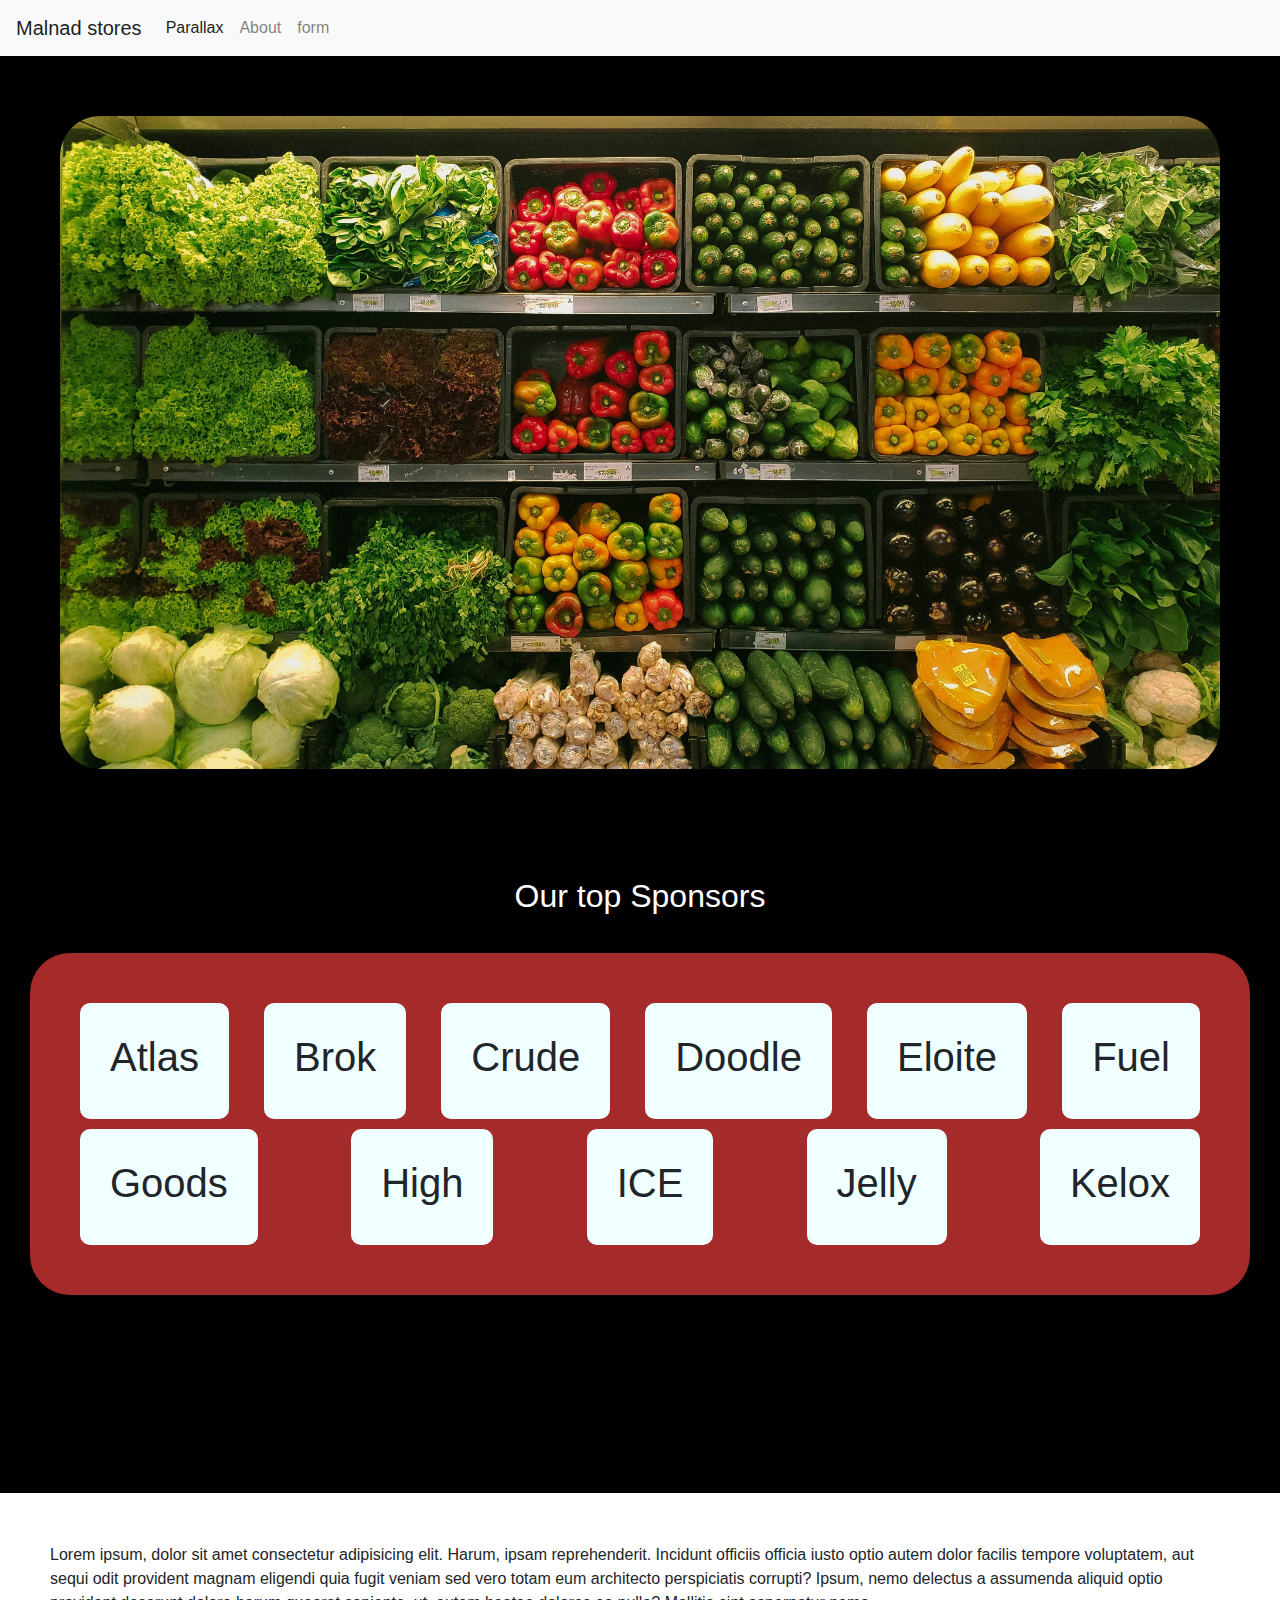
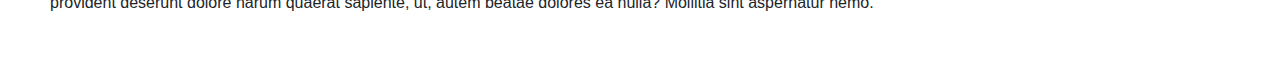
<file: index.html>
<!DOCTYPE html>
<html lang="en">

<head>
    <meta charset="UTF-8">
    <meta name="viewport" content="width=device-width, initial-scale=1.0">
    <title>Lab 2</title>

    <link rel="stylesheet" href="https://cdn.jsdelivr.net/npm/bootstrap@4.0.0/dist/css/bootstrap.min.css"
        integrity="sha384-Gn5384xqQ1aoWXA+058RXPxPg6fy4IWvTNh0E263XmFcJlSAwiGgFAW/dAiS6JXm" crossorigin="anonymous">

    <script src="https://code.jquery.com/jquery-3.2.1.slim.min.js"
        integrity="sha384-KJ3o2DKtIkvYIK3UENzmM7KCkRr/rE9/Qpg6aAZGJwFDMVNA/GpGFF93hXpG5KkN"
        crossorigin="anonymous"></script>
    <script src="https://cdn.jsdelivr.net/npm/popper.js@1.12.9/dist/umd/popper.min.js"
        integrity="sha384-ApNbgh9B+Y1QKtv3Rn7W3mgPxhU9K/ScQsAP7hUibX39j7fakFPskvXusvfa0b4Q"
        crossorigin="anonymous"></script>
    <script src="https://cdn.jsdelivr.net/npm/bootstrap@4.0.0/dist/js/bootstrap.min.js"
        integrity="sha384-JZR6Spejh4U02d8jOt6vLEHfe/JQGiRRSQQxSfFWpi1MquVdAyjUar5+76PVCmYl"
        crossorigin="anonymous"></script>

    <link rel="stylesheet" href="style.css">
    <link rel="stylesheet" href="main.css">
</head>

<body>
    <header>

    </header>

    <main>
        <nav class="navbar navbar-expand-lg navbar-light bg-light">
            <a class="navbar-brand" href="../Lab3/home.html" style="a::first-letter{color: darksalmon;}">Malnad stores</a>
            <button class="navbar-toggler" type="button" data-toggle="collapse" data-target="#navbarNav"
                aria-controls="navbarNav" aria-expanded="false" aria-label="Toggle navigation">
                <span class="navbar-toggler-icon"></span>
            </button>
            <div class="collapse navbar-collapse" id="navbarNav">
                <ul class="navbar-nav">
                    <li class="nav-item active">
                        <a class="nav-link" href="parallax.html">Parallax <span class="sr-only">(current)</span></a>
                    </li>
                    <li class="nav-item">
                        <a class="nav-link" href="about.html">About</a>
                    </li>
                    <li class="nav-item">
                        <a class="nav-link" href="form_submission.html">form</a>
                    </li>
                </ul>
            </div>
        </nav>
        <section>

            <div class="container-own">

                <div class="item">

                    <img src="veg1.jpg" alt="img" style="width: 100%; height: auto; border-radius: 70px; padding: 30px;">
                </div>

            </div>
        </section>
        <br>
        <br>

        <h2 style="text-align: center;color: white;">
            Our top Sponsors
        </h2>
        <section>

            <div class="food-container">
                <div class="foods">
                    <div class="food">
                        <h1>Atlas</h1>
                    </div><div class="food">
                        <h1>Brok</h1>
                    </div><div class="food">
                        <h1>Crude</h1>
                    </div><div class="food">
                        <h1>Doodle</h1>
                    </div><div class="food">
                        <h1>Eloite</h1>
                    </div><div class="food">
                        <h1>Fuel</h1>
                    </div><div class="food">
                        <h1>Goods</h1>
                    </div><div class="food">
                        <h1>High</h1>
                    </div><div class="food">
                        <h1>ICE</h1>
                    </div><div class="food">
                        <h1>Jelly</h1>
                    </div><div class="food">
                        <h1>Kelox</h1>
                </div>
            </div>

        </section>
    </main>
    <br><br><br><br><br><br><br>
    
    <footer>
        Lorem ipsum, dolor sit amet consectetur adipisicing elit. Harum, ipsam reprehenderit. Incidunt officiis officia iusto optio autem dolor facilis tempore voluptatem, aut sequi odit provident magnam eligendi quia fugit veniam sed vero totam eum architecto perspiciatis corrupti? Ipsum, nemo delectus a assumenda aliquid optio provident deserunt dolore harum quaerat sapiente, ut, autem beatae dolores ea nulla? Mollitia sint aspernatur nemo.
    </footer>
</body>

</html>
</file>
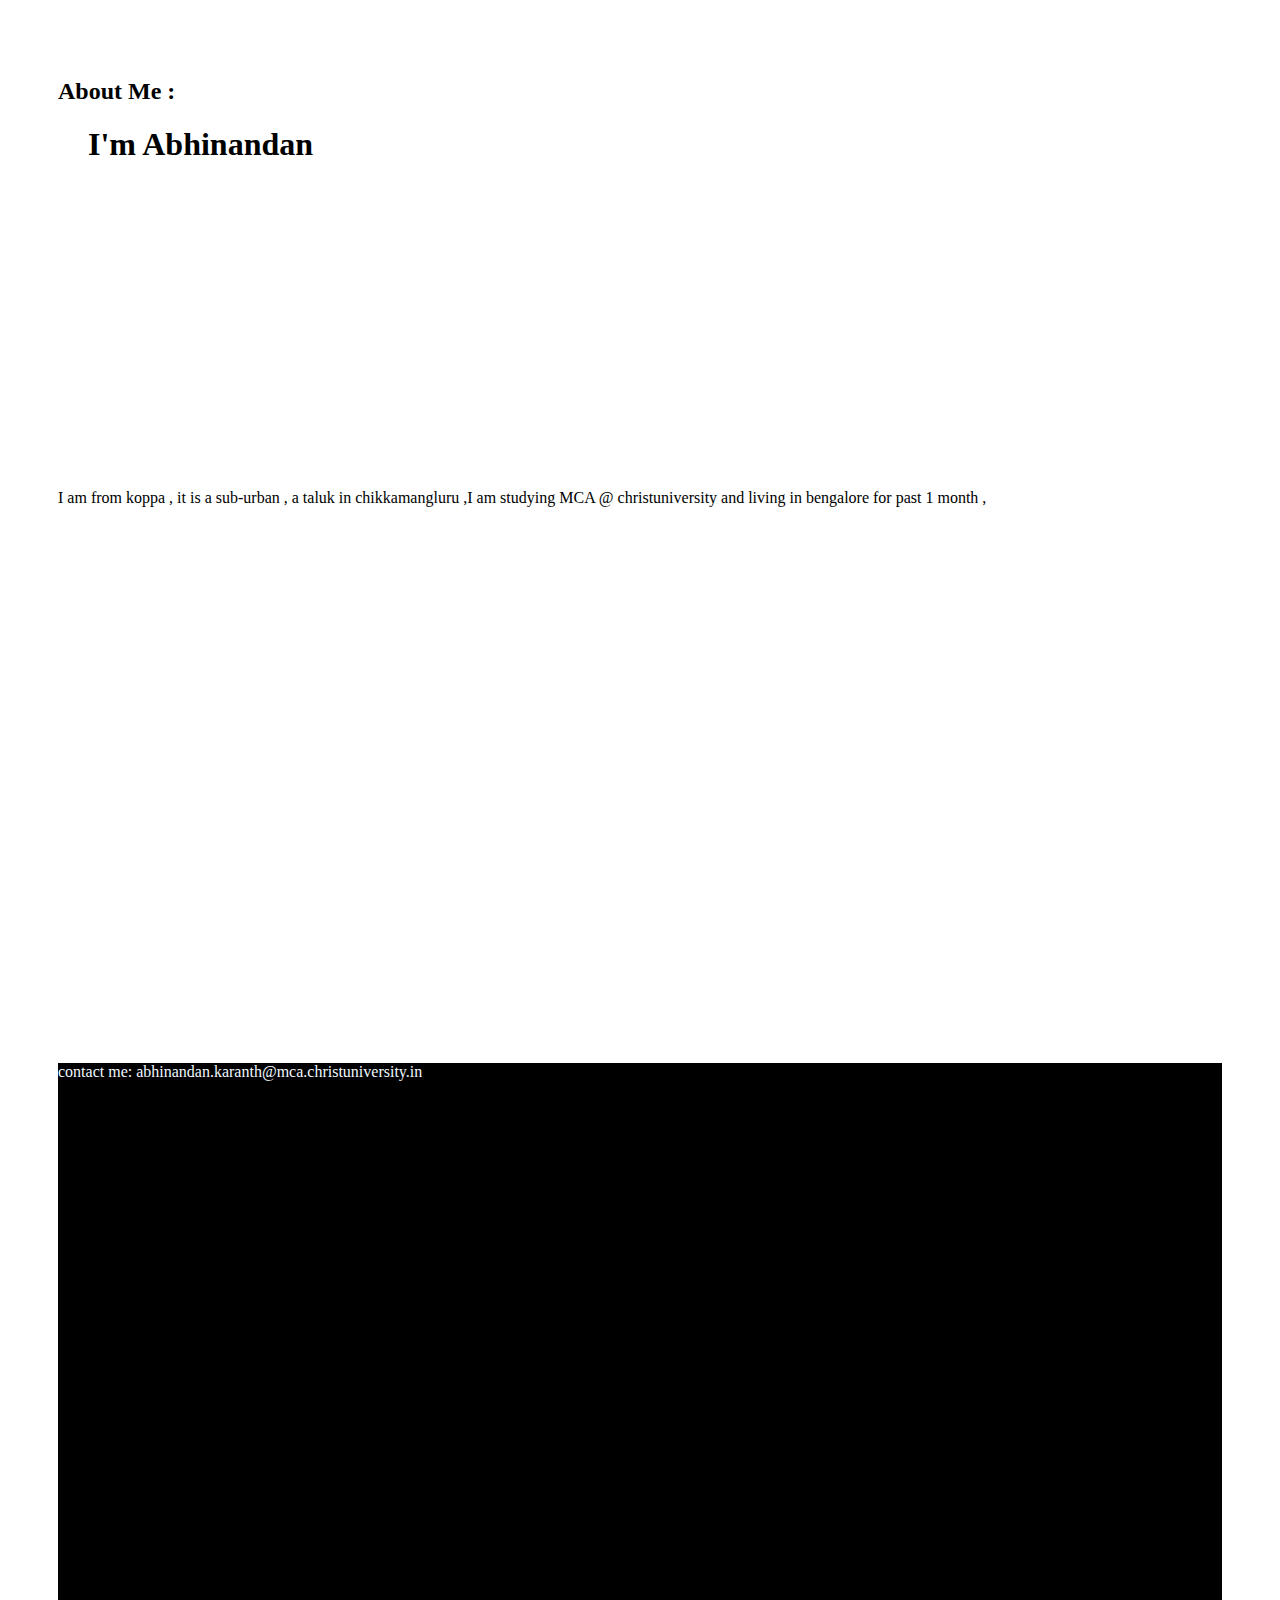
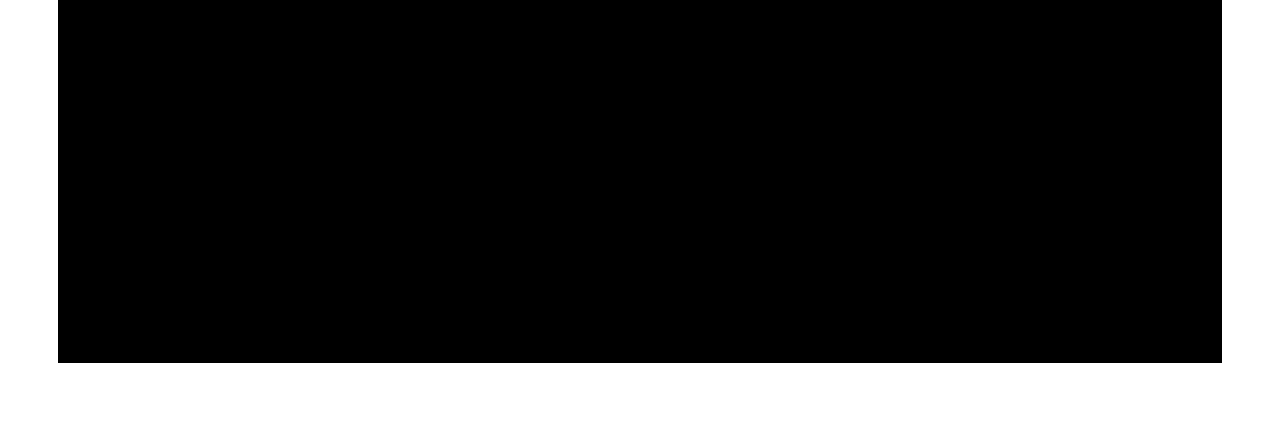
<file: about.html>
<!DOCTYPE html>
<html lang="en">
<head>
    <meta charset="UTF-8">
    <meta name="viewport" content="width=device-width, initial-scale=1.0">
    <title>About</title>

    
    <!-- <link rel="stylesheet" href="style.css"> -->
</head>
<body style="padding:50px">
    <header>
        <h2>About Me :</h2>
    </header>
    <main>
        <h1 style="margin-left: 30px;">
            I'm Abhinandan
        </h1>
        <br>    <br><br><br><br><br><br><br><br><br><br><br><br><br><br><br>
        <p>I am from koppa , it is a sub-urban , a taluk in chikkamangluru ,I am studying MCA @ christuniversity and living in bengalore for past 1 month , </p>
    </main>
    <br><br><br><br><br><br><br><br><br><br><br><br><br><br><br><br><br><br><br><br><br><br><br><br><br><br><br><br><br><br>
    <footer style="color: aliceblue;background-color: black;">contact me: abhinandan.karanth@mca.christuniversity.in

        <br><br><br><br><br><br><br><br><br><br><br><br><br><br><br><br><br><br><br><br><br><br><br><br><br><br><br><br><br><br><br><br><br><br><br><br><br><br><br><br><br><br><br><br><br><br><br><br><br><br>
    </footer>
</body>
</html>
</file>
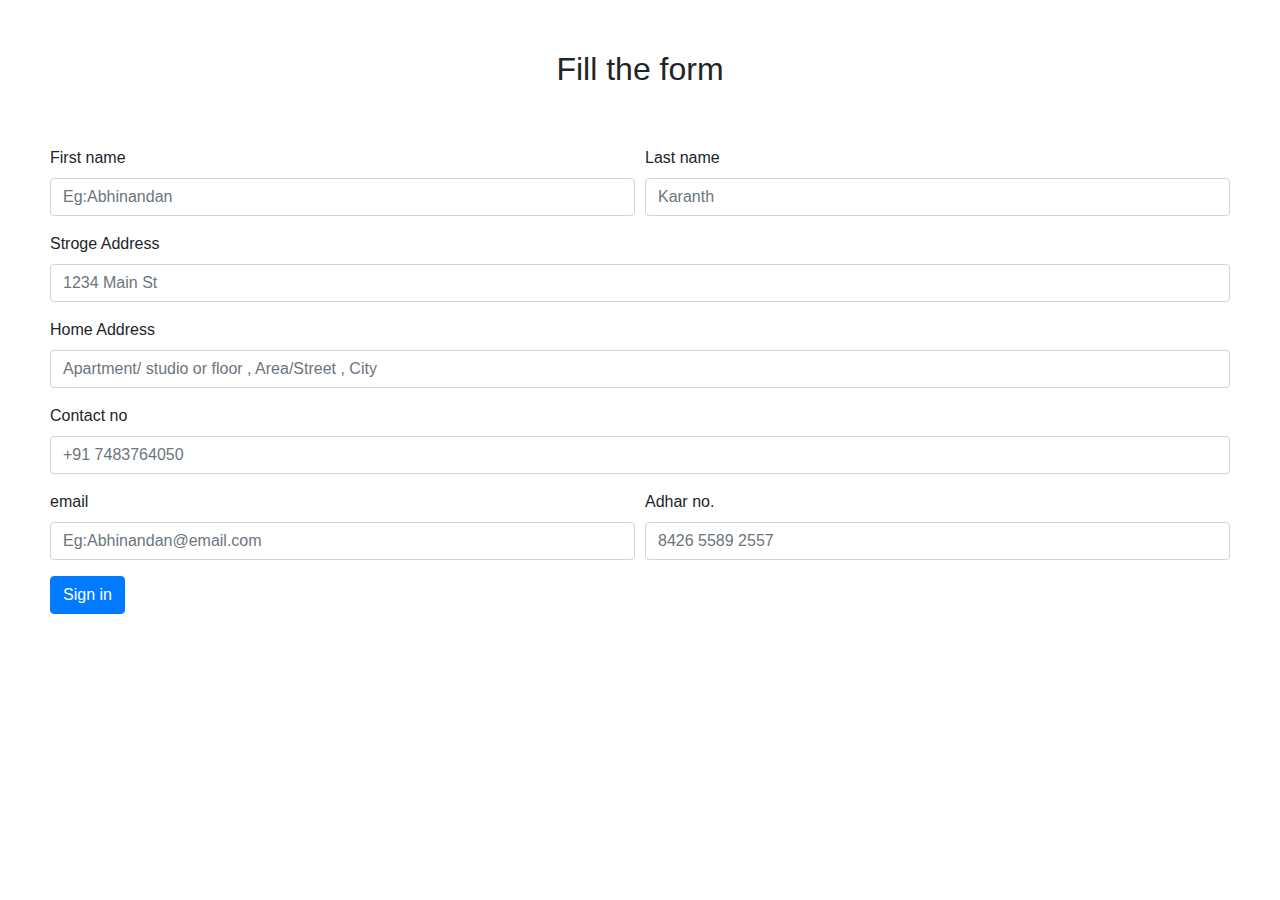
<file: form_submission.html>
<!DOCTYPE html>
<html lang="en">

<head>
    <meta charset="UTF-8">
    <meta name="viewport" content="width=device-width, initial-scale=1.0">
    <title>form</title>

    <link rel="stylesheet" href="https://cdn.jsdelivr.net/npm/bootstrap@4.0.0/dist/css/bootstrap.min.css"
        integrity="sha384-Gn5384xqQ1aoWXA+058RXPxPg6fy4IWvTNh0E263XmFcJlSAwiGgFAW/dAiS6JXm" crossorigin="anonymous">

    <script src="https://code.jquery.com/jquery-3.2.1.slim.min.js"
        integrity="sha384-KJ3o2DKtIkvYIK3UENzmM7KCkRr/rE9/Qpg6aAZGJwFDMVNA/GpGFF93hXpG5KkN"
        crossorigin="anonymous"></script>
    <script src="https://cdn.jsdelivr.net/npm/popper.js@1.12.9/dist/umd/popper.min.js"
        integrity="sha384-ApNbgh9B+Y1QKtv3Rn7W3mgPxhU9K/ScQsAP7hUibX39j7fakFPskvXusvfa0b4Q"
        crossorigin="anonymous"></script>
    <script src="https://cdn.jsdelivr.net/npm/bootstrap@4.0.0/dist/js/bootstrap.min.js"
        integrity="sha384-JZR6Spejh4U02d8jOt6vLEHfe/JQGiRRSQQxSfFWpi1MquVdAyjUar5+76PVCmYl"
        crossorigin="anonymous"></script>

    <!-- <link rel="stylesheet" href="style.css"> -->
    <link rel="stylesheet" href="form.css">
</head>

<body>

    <h2 style="text-align: center;margin-top: 50px;">Fill the form</h2>

    <form action="form_successful.html" method="get">
        <div class="form-row">
            <div class="form-group col-md-6">
                <label for="inputEmail4">First name</label>
                <input type="text" class="form-control" id="inputEmail4" placeholder="Eg:Abhinandan" required>
            </div>
            <div class="form-group col-md-6">
                <label for="inputPassword4">Last name</label>
                <input type="text" class="form-control" id="inputPassword4" placeholder="Karanth" required>
            </div>
        </div>
        <div class="form-group">
            <label for="inputAddress">Stroge Address</label>
            <input type="text" class="form-control" id="inputAddress" placeholder="1234 Main St" required>
        </div>
        <div class="form-group">
            <label for="inputAddress2">Home Address</label>
            <input type="text" class="form-control" id="inputAddress2" placeholder="Apartment/ studio or floor , Area/Street , City " required>
        </div>
        
        <div class="form-group">
            <label for="inputAddress2">Contact no</label>
            <input type="text" class="form-control" id="inputAddress2" placeholder="+91 7483764050" required>
        </div>
        <div class="form-row">
            
        <div class="form-group col-md-6">
            <label for="inputEmail4">email</label>
            <input type="email" class="form-control" id="inputEmail4" placeholder="Eg:Abhinandan@email.com" required>
        </div>
        <div class="form-group col-md-6">
            <label for="inputPassword4">Adhar no.</label>
            <input type="text" class="form-control" id="inputPassword4" placeholder="8426 5589 2557" required>
        </div>
        </div>

        <button type="submit" class="btn btn-primary">Sign in</button>
    </form>
</body>

</html>
</file>
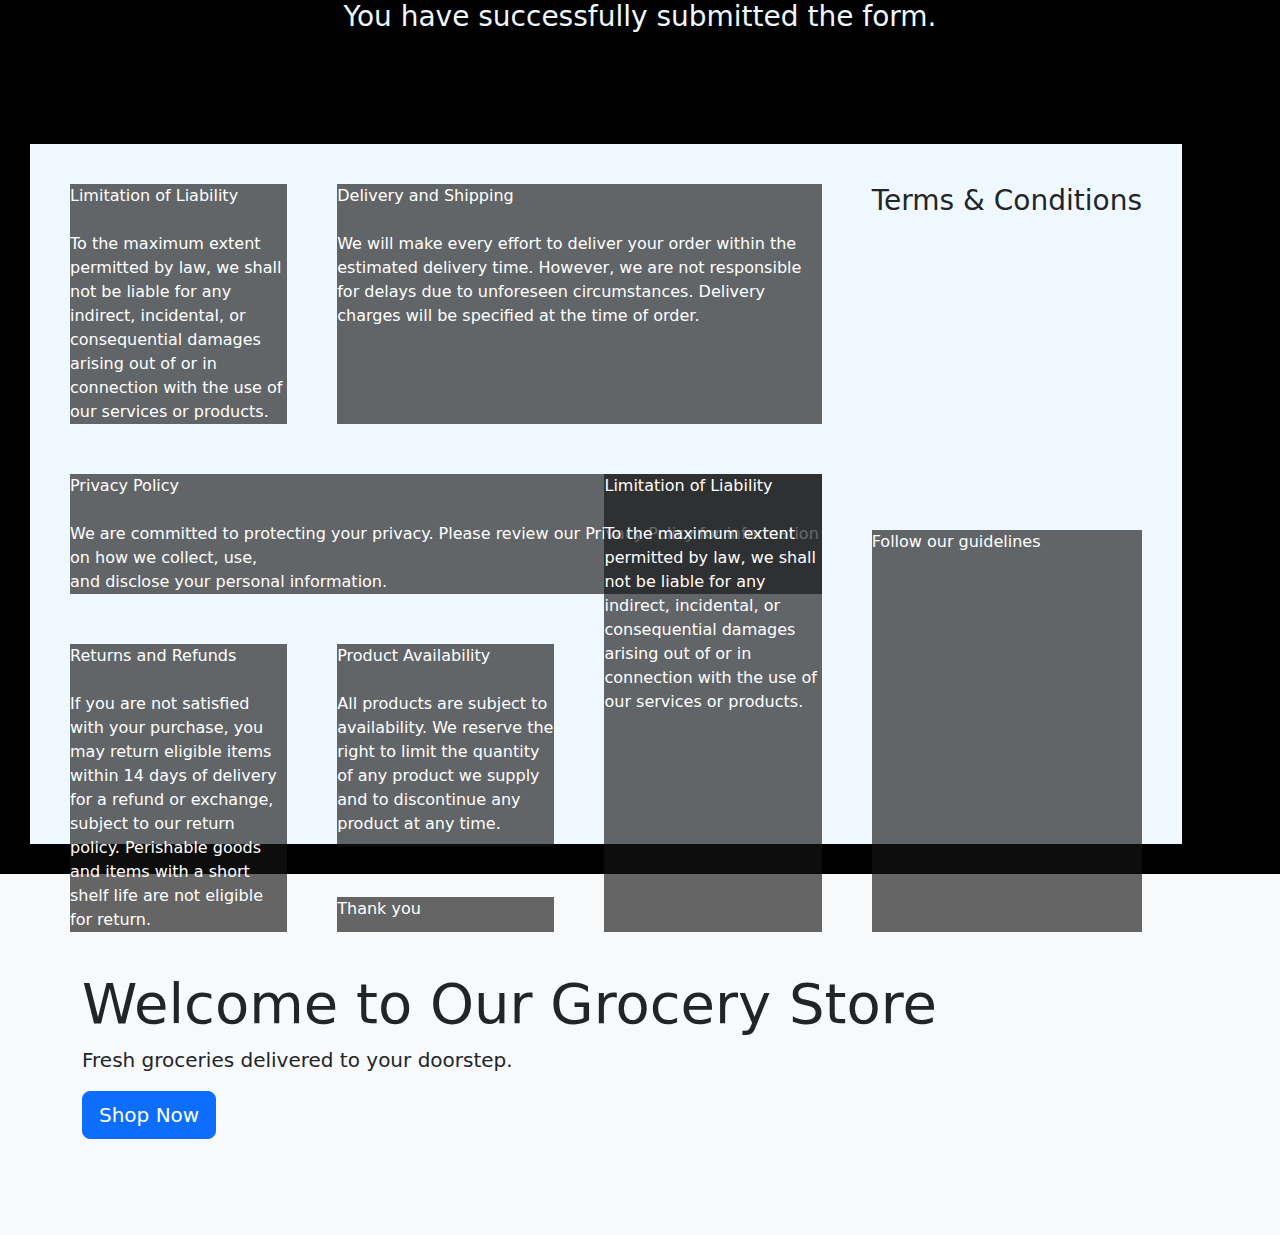
<file: form_successful.html>
<!DOCTYPE html>
<html lang="en">
<head>
    <meta charset="UTF-8">
    <meta name="viewport" content="width=device-width, initial-scale=1.0">
    <title>success</title>
    <link rel="stylesheet" href="success.css">
    <link href="https://stackpath.bootstrapcdn.com/bootstrap/5.1.3/css/bootstrap.min.css" rel="stylesheet">
    <script src="https://stackpath.bootstrapcdn.com/bootstrap/5.1.3/js/bootstrap.bundle.min.js"></script>
</head>

    
    <link rel="stylesheet" href="style.css">
</head>
<body>
        <h3 style="text-align: center; color: aliceblue;">You have successfully submitted the form.</h3>
        <br><br><br>

        <div class="hold">
            <h3>Terms & Conditions</h3>
            <br><br>
            <div class="element1">Delivery and Shipping <br> <br>
                We will make every effort to deliver your order within the estimated delivery time. However, we are not responsible for delays due to unforeseen circumstances. Delivery charges will be specified at the time of order.</div>
            <div class="element2">Limitation of Liability <br> <br>
                To the maximum extent permitted by law, we shall not be liable for any indirect, incidental, or consequential damages arising out of or in connection with the use of our services or products.</div>
            <div class="element3">Privacy Policy <br><br>
                We are committed to protecting your privacy. Please review our Privacy Policy for information on how we collect, use, <br>and disclose your personal information.</div>
            <div class="element4">Product Availability <br><br>
                All products are subject to availability. We reserve the right to limit the quantity of any product we supply and to discontinue any product at any time.</div>
            <div class="element5">Follow our guidelines</div>
            <div class="element6">Returns and Refunds <br><br>
                If you are not satisfied with your purchase, you may return eligible items within 14 days of delivery for a refund or exchange, subject to our return policy. Perishable goods and items with a short shelf life are not eligible for return.</div>
            <div class="element7">Limitation of Liability <br><br>
                To the maximum extent permitted by law, we shall not be liable for any indirect, incidental, or consequential damages arising out of or in connection with the use of our services or products.</div>
            <div class="element8">Thank you</div>
        </div>

        <div class="container-fluid bg-light text-dark p-5">
            <div class="container py-5">
              <h1 class="display-4">Welcome to Our Grocery Store</h1>
              <p class="lead">Fresh groceries delivered to your doorstep.</p>
              <a class="btn btn-primary btn-lg" href="#" role="button">Shop Now</a>
            </div>
          </div>
</body> 
</html>
</file>
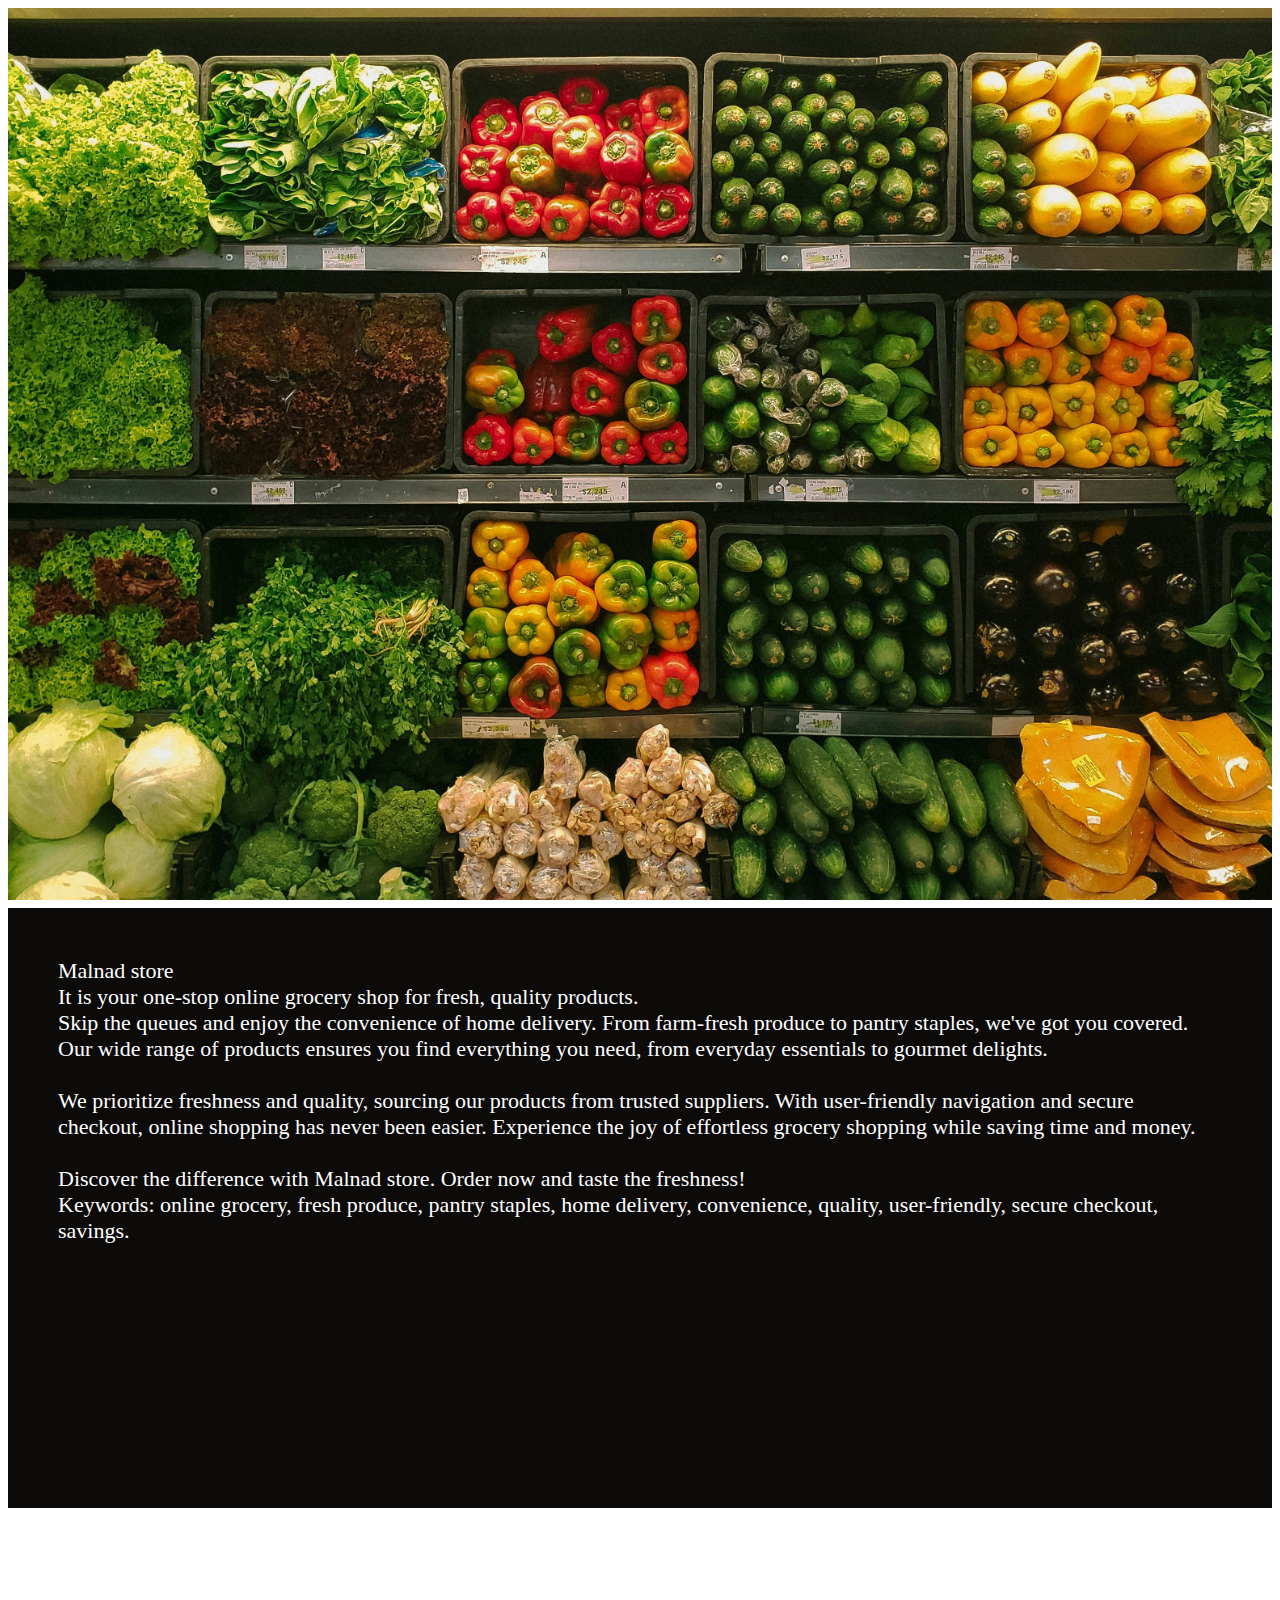
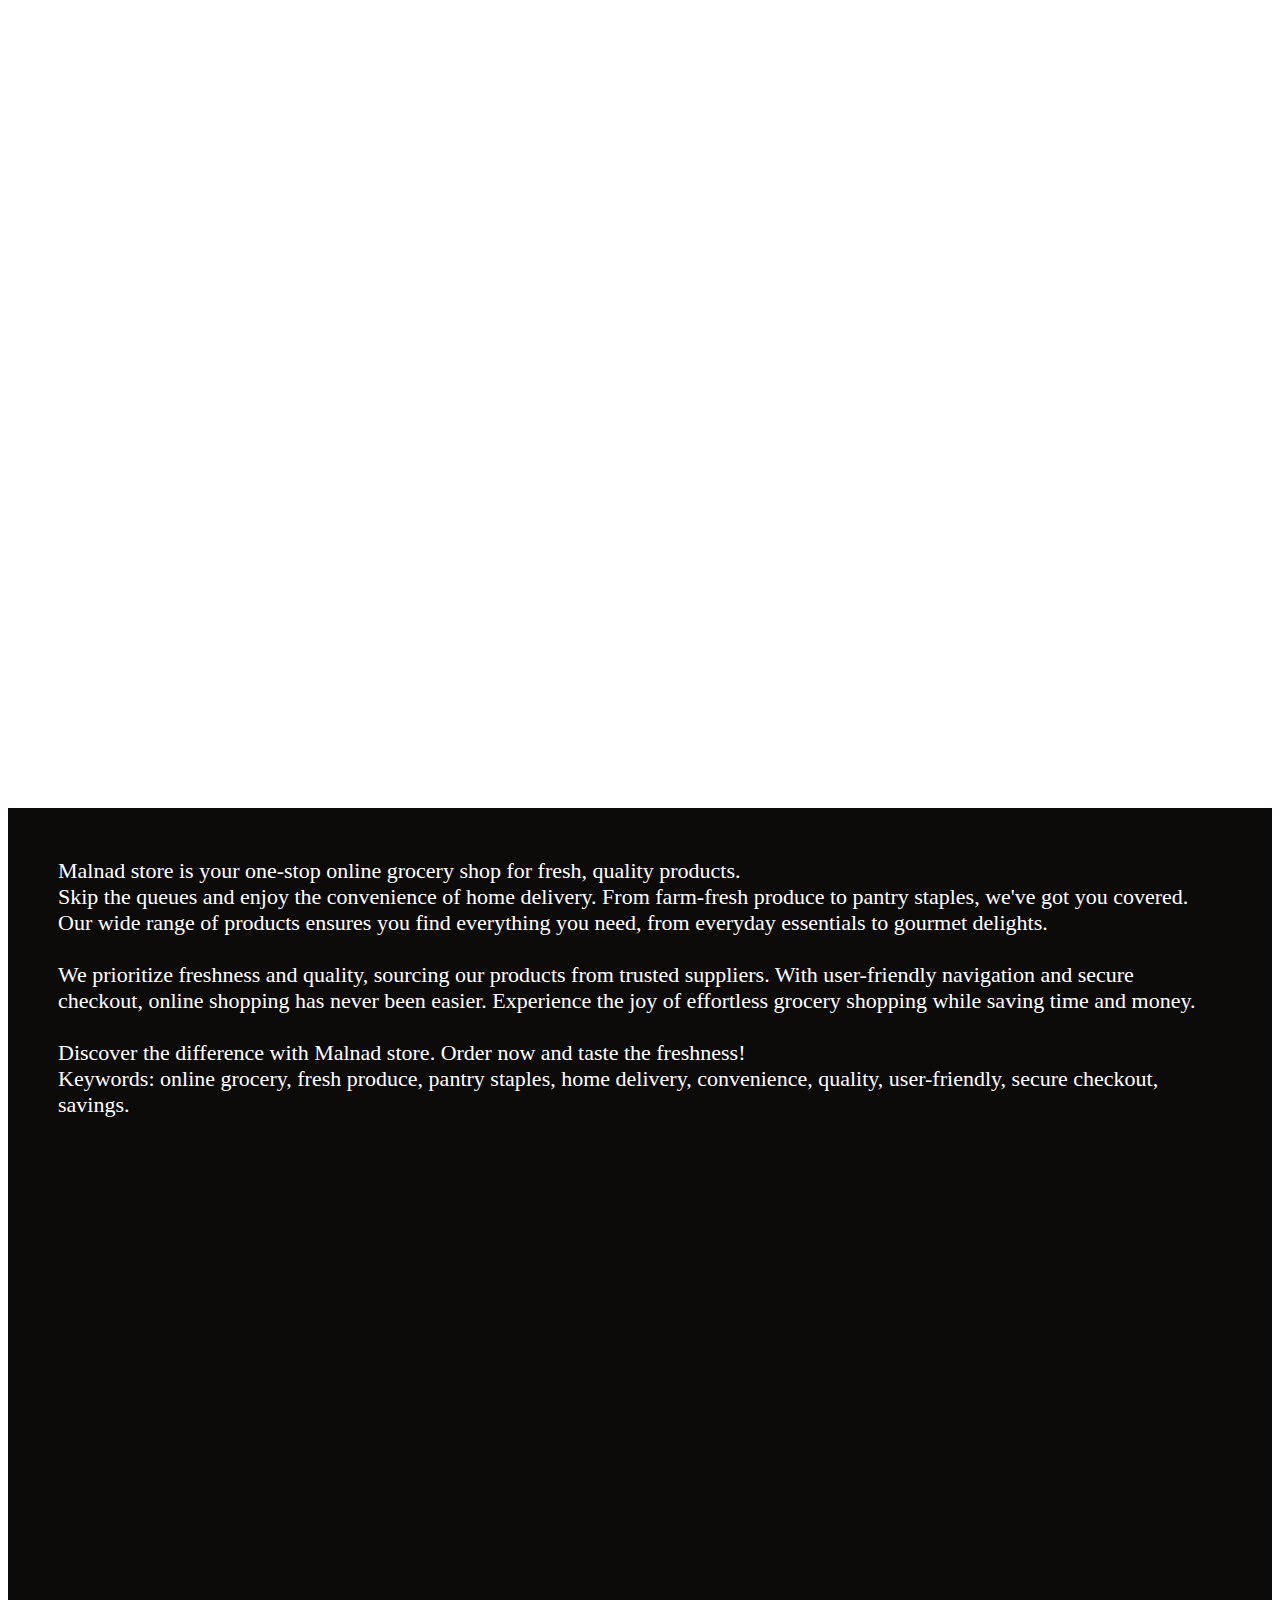
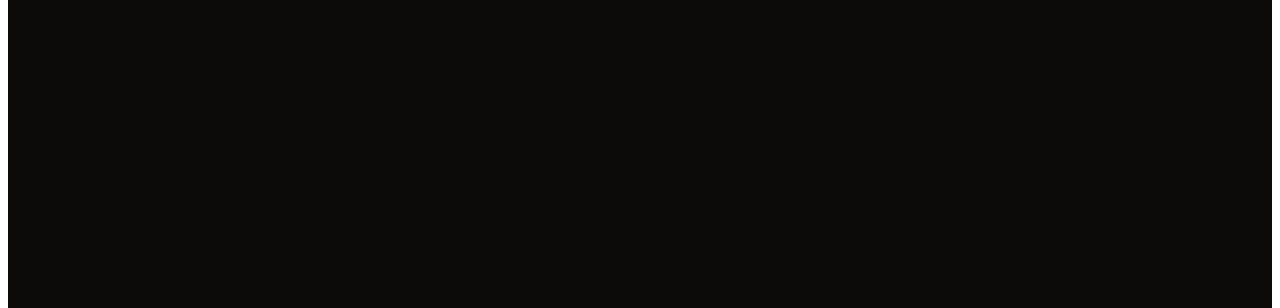
<file: parallax.html>
<!DOCTYPE html>
<html>
<head>
<meta name="viewport" content="width=device-width, initial-scale=1">
<style>
body, html {
  height: 100%;
}

.parallax {
  background-image: url('veg1.jpg');

  height: 100%; 

  background-attachment: fixed;
  background-position: center;
  background-repeat: no-repeat;
  background-size: cover;
}
</style>
</head>
<body>

<div class="parallax"> </div>

<div style="height:500px;background-color:rgb(13, 10, 10);font-size:22px; color:white;padding :50px">
    Malnad store <br> It is your one-stop online grocery shop for fresh, quality products. <br>

Skip the queues and enjoy the convenience of home delivery. From farm-fresh produce to pantry staples, we've got you covered. Our wide range of products ensures you find everything you need, from everyday essentials to gourmet delights.
<br><br>
We prioritize freshness and quality, sourcing our products from trusted suppliers. With user-friendly navigation and secure checkout, online shopping has never been easier. Experience the joy of effortless grocery shopping while saving time and money.
<br><br>
Discover the difference with Malnad store. Order now and taste the freshness!
<br>
Keywords: online grocery, fresh produce, pantry staples, home delivery, convenience, quality, user-friendly, secure checkout, savings.
</div>

<div class="parallax">
    
</div>


<div style="height:1000px;background-color:rgb(13, 10, 10);font-size:22px; color:white;padding :50px">
    Malnad store is your one-stop online grocery shop for fresh, quality products. <br>

Skip the queues and enjoy the convenience of home delivery. From farm-fresh produce to pantry staples, we've got you covered. Our wide range of products ensures you find everything you need, from everyday essentials to gourmet delights.
<br><br>
We prioritize freshness and quality, sourcing our products from trusted suppliers. With user-friendly navigation and secure checkout, online shopping has never been easier. Experience the joy of effortless grocery shopping while saving time and money.
<br><br>
Discover the difference with Malnad store. Order now and taste the freshness!
<br>
Keywords: online grocery, fresh produce, pantry staples, home delivery, convenience, quality, user-friendly, secure checkout, savings.
</div>


</body>
</html>
</file>
<file: style.css>
body
{
    background-color: black;
}

.container-own
{
    display: flex;
    justify-content: space-between;
    padding: 30px;
}

footer
{
    background-color: white;
}
</file>
<file: main.css>
@media screen and (max-width:700px) {
    .img_s
    {
        margin-left: 50px;
    }
}

.container-own {
    /* background-color: rgb(219, 207, 207); */

}

.food-container {
    height: fit-content;
    padding: 30px;

}

.img_s {
    width: 80%;
    border-radius: 15px;
    margin-left: 150px;
}

.foods {
    width: 100%;
    height: fit-content;
    gap: 10px;
    background-color: brown;
    display: flex;
    justify-content: space-between;
    flex-wrap: wrap;
    padding: 50px;
    align-content: center;
    border-radius: 40px;
}

.food {
    padding: 30px;
    border-radius: 10px;
    width: fit-content;
    height: fit-content;
    background-color: azure;
    transition: 1s;
    cursor:default;
}

.food:hover {
    background-color: black;
    color: aliceblue;
    transition: 1.5s;
}

foods:focus {
    background-color: hsl(0, 100%, 50%);
}

footer
{
    padding:50px;
}
</file>
<file: form.css>
form
{
    padding:50px;
    border: 10px;
    border-color: black;
}
</file>
<file: success.css>
@media screen and (max-width:1000px)
{
    .hold
    {
        grid-template-rows: repeat(3);
    }
}

.hold
{
    display: grid;
    margin: 30px;
    padding: 40px;
    grid-template-columns: repeat(3,1fr);
    background-color: aliceblue;
    width: 90%;
    height: 700px;
    gap:50px
}

.hold>div
{
    background-color: rgba(20, 20, 20, 0.649);
    color:white;
}

.element1
{
    grid-row: 1/3;
    grid-column: 2/4;
}

.element2
{
    grid-row: 1/3;
    grid-column: 1/2;
    
}
.element3
{
    grid-row: 3/6;
    grid-column: 1/4;
}   
.element4
{
    grid: row 7/9;
    grid-column: 2;
}

.element5
{
    grid-row: 4/8;
}

.element6
{
    grid-row: 6/8 ;
    grid-column:1 ;
}

.element7
{
    grid-row: 3/8;
    grid-column:3 ;
}
</file>
